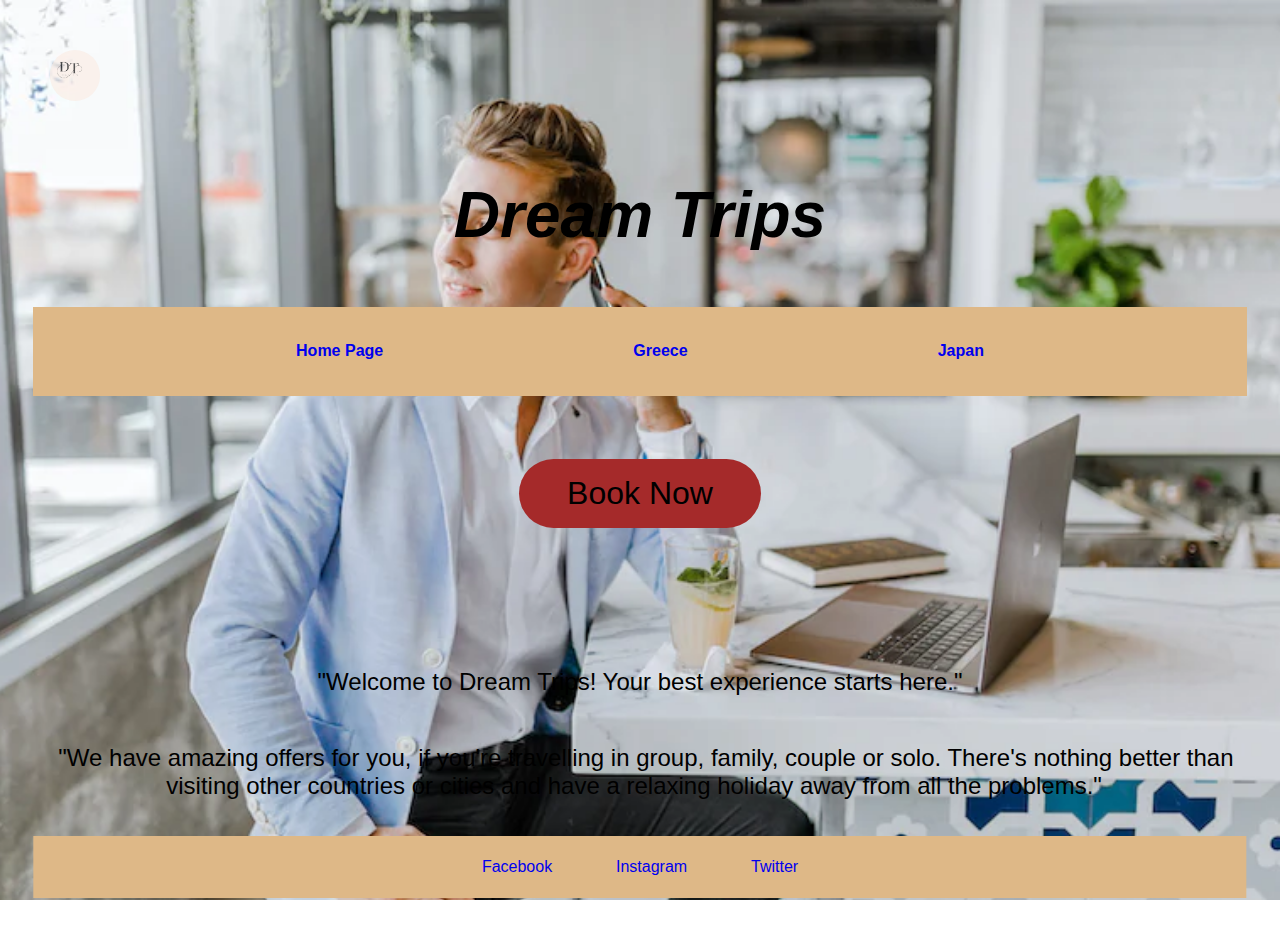
<file: index.html>
<!DOCTYPE html>
<html lang="en">
<head>
    <meta charset="UTF-8">
    <meta name="viewport" content="width=device-width, initial-scale=1.0">
    <link rel="stylesheet" href="style.css">
    <title>DreamTrips</title>

    <div class="logo">
        <img src="MyLogo.png" width="50px" length="50" alt="logo">
    </div>
</head>
    
    <h1>Dream Trips</h1>

<body class="travel">
    
    <div id="navbar">
        <a href="index.html">Home Page</a>
        <a href="Greece.html">Greece</a>
        <a href="Japan.html">Japan</a>
    </div>
    
    <div class="center-button">
        <button>Book Now</button>
    </div>

    <div class="img1">
        <img1 src="Travel agency img.webp" alt="travel">
    </div>
   
    <p>
        "Welcome to Dream Trips! 
    Your best experience starts here."
    </p>
    <p class="p1">
        <p1>"We have amazing offers for you, if you're travelling in group, family, couple or solo. There's nothing better than visiting other countries or cities and have a relaxing holiday away from all the problems."
    </p>

    
    <div id="navbar2">
         <a href="facebook.html">Facebook</a>
         <a href="instagram.html">Instagram</a>
         <a href="twitter.html">Twitter</a>
    </div>
    


</body>
</html>
</file>
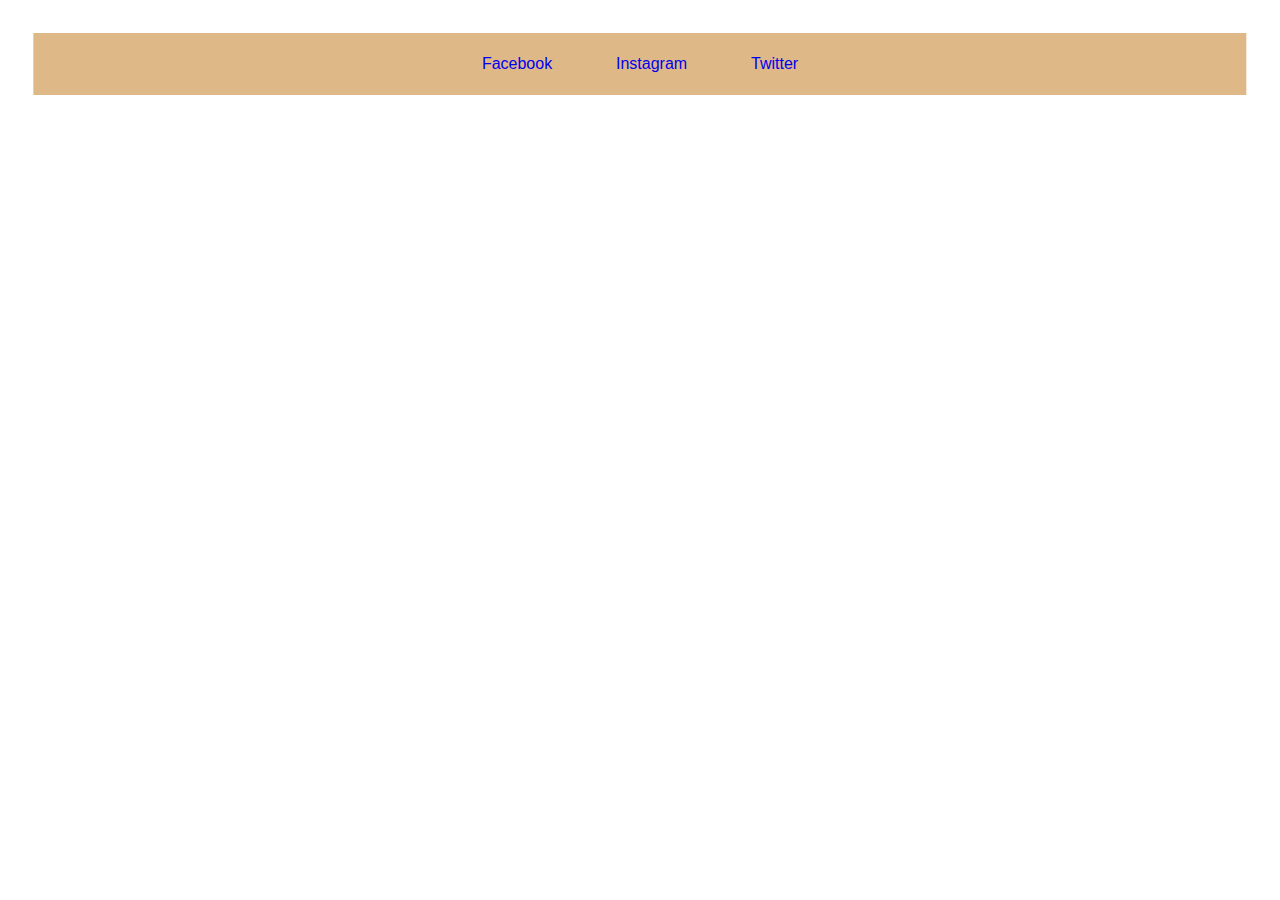
<file: facebook.html>
<!DOCTYPE html>
<html lang="en">
<head>
    <meta charset="UTF-8">
    <meta name="viewport" content="width=device-width, initial-scale=1.0">
    <link rel="stylesheet" href="style.css">
    <title>Document</title>
</head>
<body>
    <div id="navbar2">
        <a href="facebook.html">Facebook</a>
        <a href="instagram.html">Instagram</a>
        <a href="twitter.html">Twitter</a>
    </div>

</body>
</html>
</file>
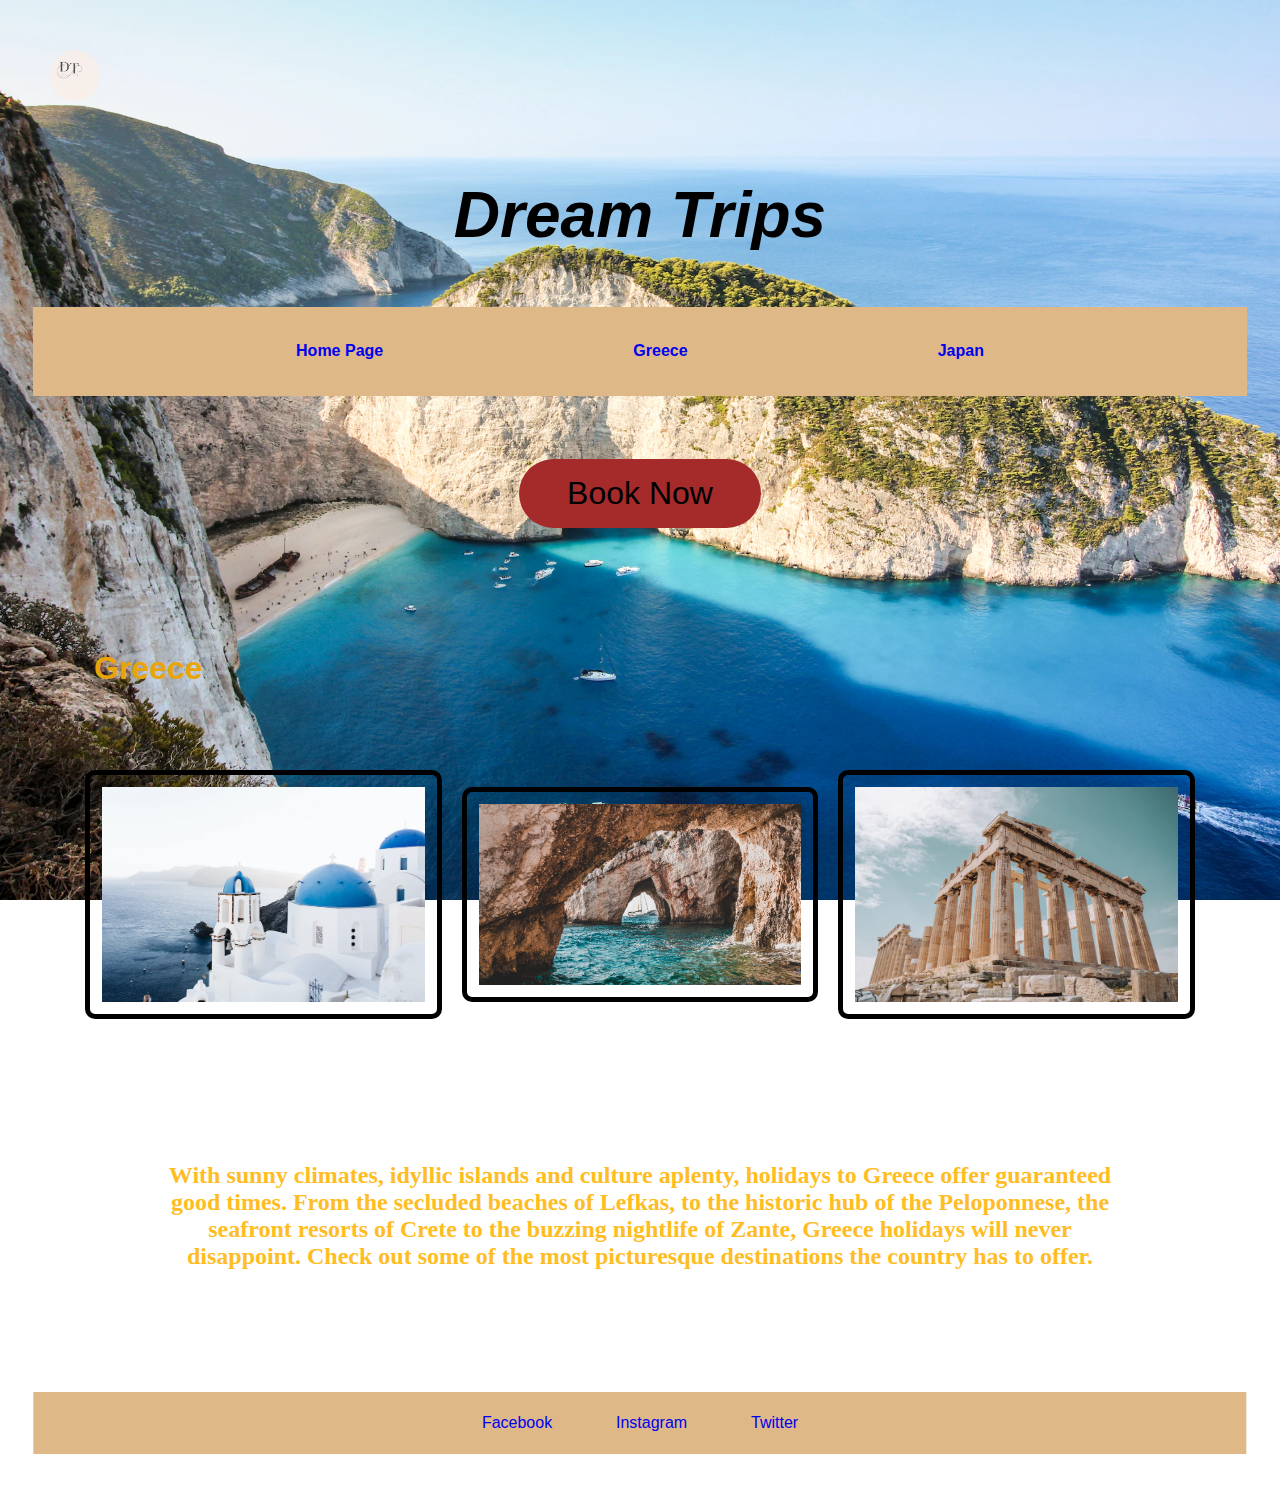
<file: Greece.html>
<!DOCTYPE html>
<html lang="en">
<head>
    <meta charset="UTF-8">
    <meta name="viewport" content="width=device-width, initial-scale=1.0">
    <link rel="stylesheet" href="style.css">
    <title>DreamTrips</title>
    
    <div class="logo">
        <img src="MyLogo.png" width="50px" length="50" alt="logo">
    </div>
</head>

<body class="greece">

    <h1>Dream Trips</h1>
    
    <div id="navbar">
        <a href="index.html">Home Page</a>
        <a href="Greece.html">Greece</a>
        <a href="Japan.html">Japan</a>
    </div>

    <div class="center-button">
        <button>Book Now</button>
    </div>

<p2>Greece</p2>

<div class="images">
    <img src="Greece img.webp" alt="Greece">
    <img src="Greece img5.webp" alt="Greece">
    <img src="Greece img2.webp" alt="Greece">
</div>

<p3>
    With sunny climates, idyllic islands and culture aplenty, holidays to Greece offer guaranteed good times. From the secluded beaches of Lefkas, to the historic hub of the Peloponnese, the seafront resorts of Crete to the buzzing nightlife of Zante, Greece holidays will never disappoint. Check out some of the most picturesque destinations the country has to offer.
</p3>

    <div id="navbar2">
         <a href="facebook.html">Facebook</a>
         <a href="instagram.html">Instagram</a>
         <a href="twitter.html">Twitter</a>
    </div>
    
</body>
</html>
</file>
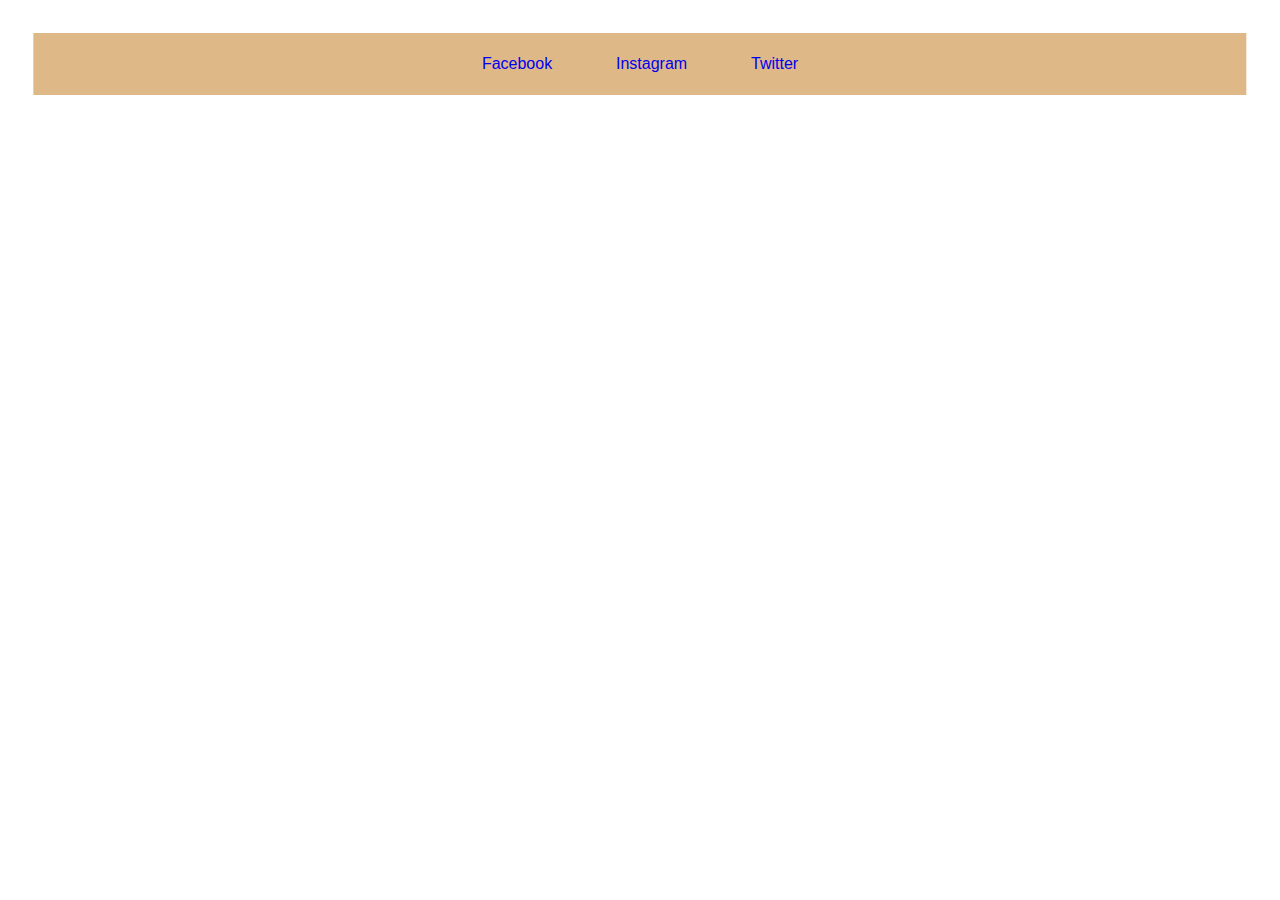
<file: instagram.html>
<!DOCTYPE html>
<html lang="en">
<head>
    <meta charset="UTF-8">
    <meta name="viewport" content="width=device-width, initial-scale=1.0">
    <link rel="stylesheet" href="style.css">
    <title>Document</title>
</head>
<body>
    <div id="navbar2">
        <a href="facebook.html">Facebook</a>
        <a href="instagram.html">Instagram</a>
        <a href="twitter.html">Twitter</a>
    </div>
</body>
</html>
</file>
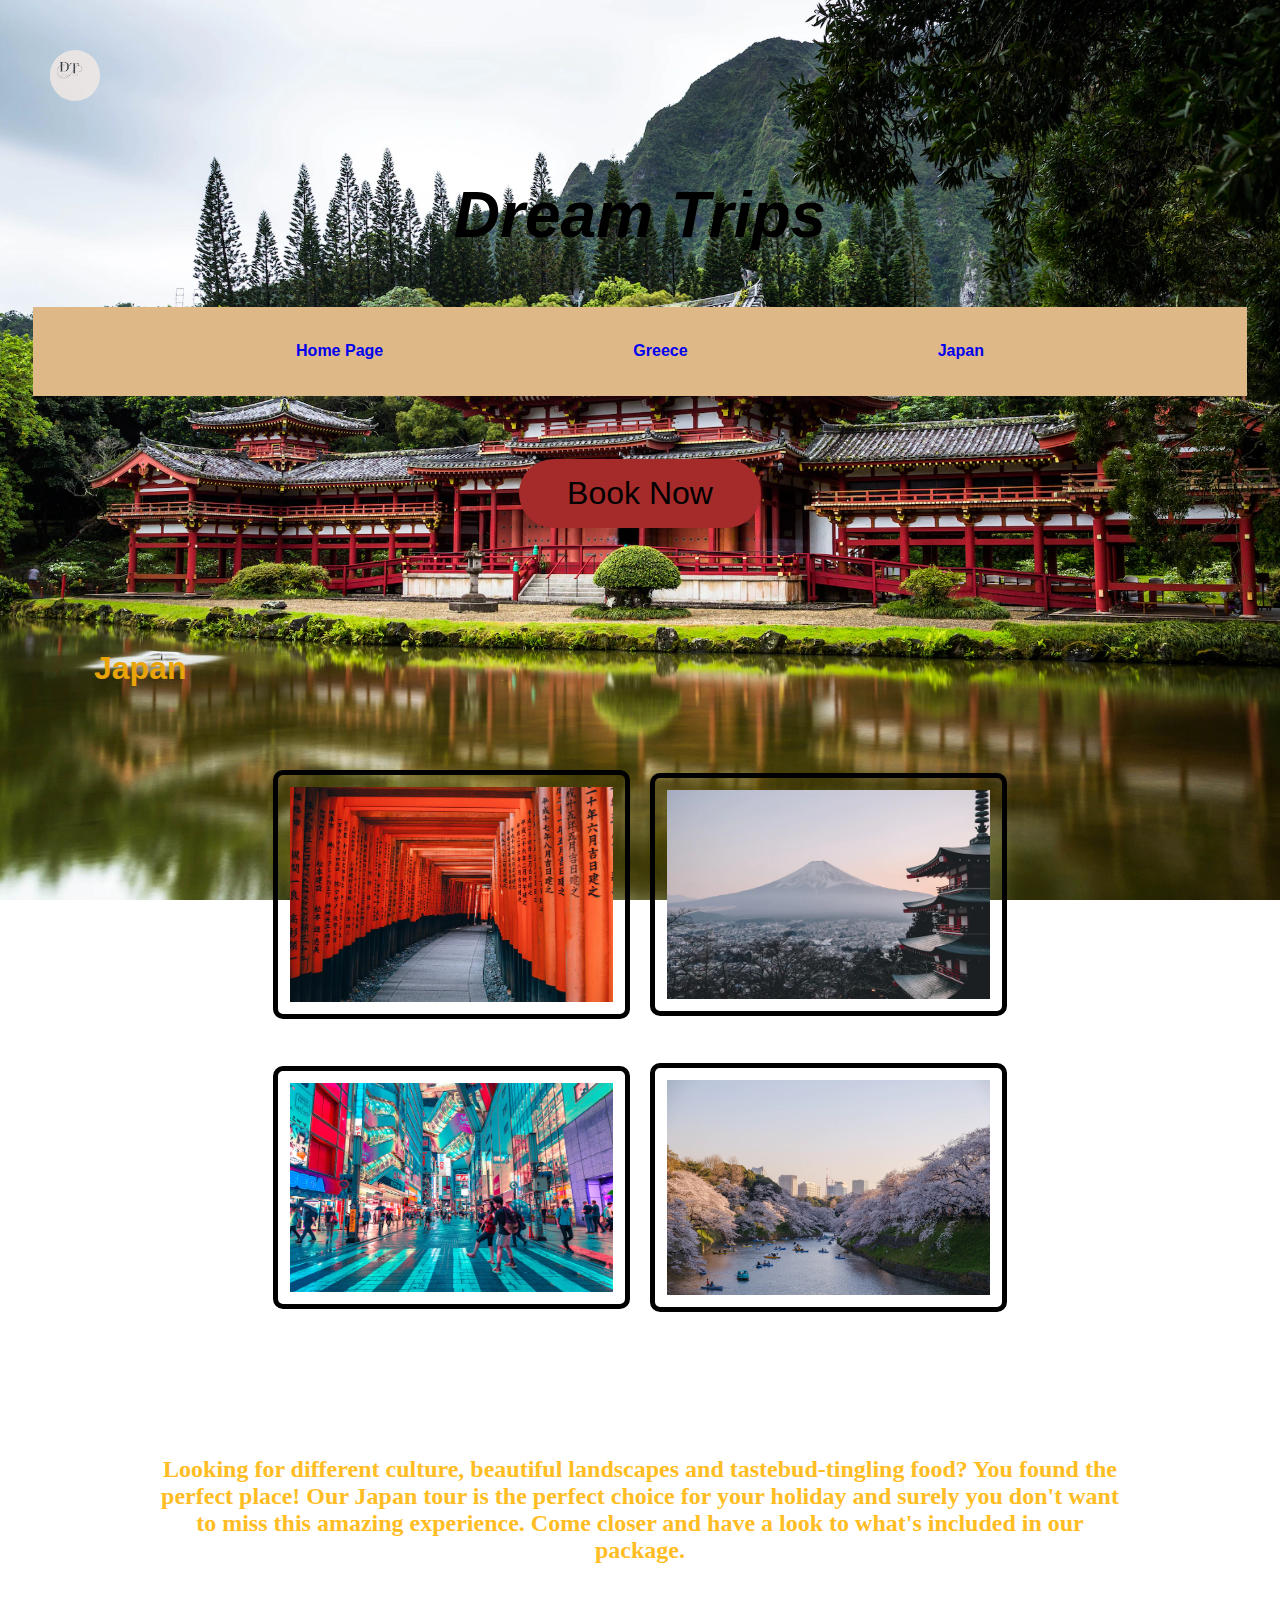
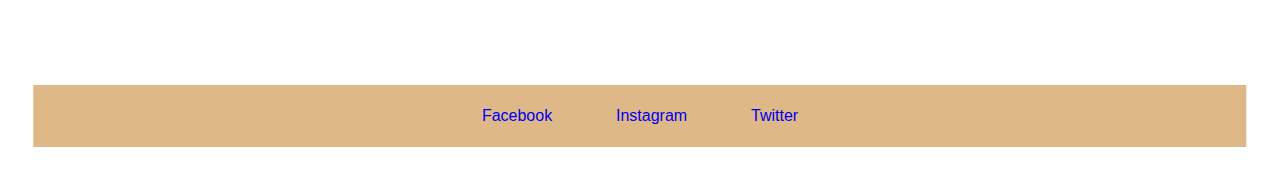
<file: Japan.html>
<!DOCTYPE html>
<html lang="en">
<head>
    <meta charset="UTF-8">
    <meta name="viewport" content="width=device-width, initial-scale=1.0">
    <link rel="stylesheet" href="style.css">
    <title>DreamTrips</title>
    <div class="logo">
        <img src="MyLogo.png" width="50px" length="50" alt="logo">
    </div>
</head>

<h1>Dream Trips</h1>

<body class="japan">

    
    <div id="navbar">
        <a href="index.html">Home Page</a>
        <a href="Greece.html">Greece</a>
        <a href="Japan.html">Japan</a>
    </div>

    <div class="center-button">
        <button>Book Now</button>
    </div>

<p2>Japan</p2>

<div class="images">

    <img src="Japan.img3.webp" alt="Japan">
    <img src="Japan.img1.webp" alt="mountain">

</div>

<div class="images">

    <img src="Japan.img2.webp" alt="lake" >
    <img src="Japan.img5.webp" alt="row">
    
</div>

<p3>
    Looking for different culture, beautiful landscapes and tastebud-tingling food? You found the perfect place! Our Japan tour is the perfect choice for your holiday and surely you don't want to miss this amazing experience. Come closer and have a look to what's included in our package.
</p3>
    <div id="navbar2">
        <a href="facebook.html">Facebook</a>
        <a href="instagram.html">Instagram</a>
        <a href="twitter.html">Twitter</a>
   </div>

</body>
</html>
</file>
<file: style.css>
@import url('https://fonts.googleapis.com/css2?family=Playfair+Display&display=swap');
*{
    box-sizing: border-box;
    padding:1%;
}

h1{
    color: black;
    font-family:'Gill Sans', 'Gill Sans MT', Calibri, 'Trebuchet MS', sans-serif;
    text-align: center;
    font-size: 4rem;
    font-style: italic;
    font-weight: bold;
}             

p{
    text-align: center;
    font-family: 'Gill Sans', 'Gill Sans MT', Calibri, 'Trebuchet MS', sans-serif;
    font-size:x-large;
    text-size-adjust: 50%;
}

/* body{
    background-color:whitesmoke;
} */

/* header.masthead{
    padding-top: 10rem;
    padding-bottom: calc(10rem - 72px);
    background: -o-linear-gradient(to bottom);
    background-position: center;
    background-repeat: no-repeat;
    background-attachment:scroll;
    background-size: cover;
} */

/* ########################## THIS IS THE SECTION I JUST WROTE THE CODE FOR #################### */

.greece{
    background-image:url(Greece\ img4.webp);
    background-position:center;
    background-attachment:fixed;
    background-size:cover;
}
.japan{
    background-image:url(Japan.img4.webp);
    background-position:center;
    background-attachment:fixed;
    background-size: cover;
}
.images {
    display: flex;
    justify-content: center;
    align-items: center
}

.images img {
    width: 30%; /* Set the width of the images as per your requirement */
    margin: 10px; /* Add some spacing between the images */
    border: 5px solid black; /* Add a border to the images */
    border-radius: 10px; /* Add rounded corners to the images */
}

/* ############################################################################################### */


.travel {
    background-position:center;
    background-attachment:fixed;
    background-size:cover;
    background-image: url(Travel\ agency\ img.webp);
}
img2{
    background: aqua;

}

img3{
    background: aqua;
    display:flex;
    justify-content: center;
    align-items: center;
}

#navbar{
    display:flex;
    justify-content:space-evenly;
    flex-wrap: wrap;
    background-color:burlywood;
    align-items: center;
    padding:2%;
    font-display: top;/*set the navbar at the top under the head*/
   
}

#navbar a{
    text-decoration: none;
    font-family: Arial, Helvetica, sans-serif;
    justify-content: flex-end;
    font-weight: bold;
}

#navbar a:hover{
    color: white;
}

#navbar2 {
    display: flex;
    justify-content: center; /* Center the navbar horizontally */
    background-color:burlywood;
    position: relative;
    bottom: 0; /* Position the navbar at the bottom of the screen */
    left: 50%; /* Position the navbar 50% from the left of the screen */
    transform: translateX(-50%); /* Center the navbar horizontally */
    padding: 10px; /* Optional: Add some padding around the navbar */
}

#navbar2 a {                                                                                                   
    font-size: medium;
    text-decoration: none;
    font-family: Arial, Helvetica, sans-serif;
    margin: 0 20px; /* Optional: Add some spacing between the navbar links */
}

.center-button {
    display:flex;
    justify-content: center;
    align-items: center;
    background: fixed;
    margin: 50px;
}

button {
    margin:0;
    padding: 1rem 3rem;
    font-size: 2rem;
    border: none;
    color:black;
    background:brown;
    cursor: pointer;
    border-radius: 50px;
}

button:hover{
    background:darkcyan;
    color:black;
    position:absolute;
    align-items: center;
}

.column-right {
    display: flex;
    justify-content: center;
    align-items:center;
    padding:0rem 2rem;
}
.logo img{
    padding-left: calc(0%);
    background-image: url("MyLogo.png");
    border: 5px;
    border-radius: 60px;
    opacity: 70%;
    margin: 5px;
    width: 50px;
    position: relative;
    padding-top: 1px;
}

p2 {
    text-align:left;
    font-family:'Gill Sans', 'Gill Sans MT', Calibri, 'Trebuchet MS', sans-serif;
    font-size:xx-large;
    text-size-adjust: 50%;
    font-weight: bolder;
    display: flex;
    color:black;
    padding: 5%;
    color:rgb(233, 165, 8); 
}

p3{
    text-align: center;
    font-family: 'Times New Roman', Times, serif;
    font-size:x-large;
    text-size-adjust:50%;
    display: flex;
    background-position: bottom;
    padding: 10%;
    font-weight: 900;
    color:rgb(255, 189, 35);
}
</file>
